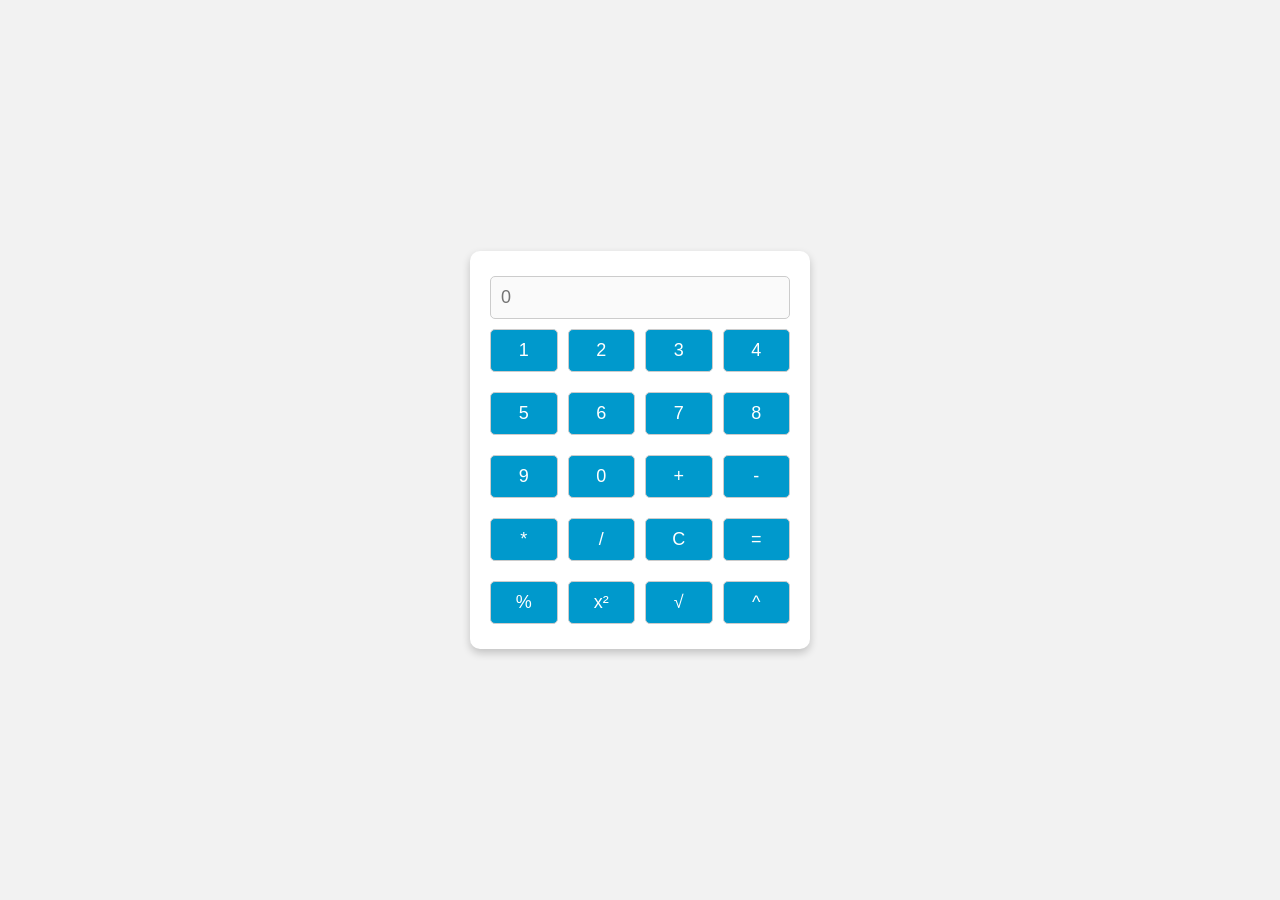
<file: ai bot/calci.html>
<html lang="en">
<head>
    <title>Simple Calculator</title>
    <style>
        body {
            font-family: Arial, sans-serif;
            display: flex;
            justify-content: center;
            align-items: center;
            height: 100vh;
            margin: 0;
            background-color: #f2f2f2;
        }
        .calculator {
            background-color: #fff;
            padding: 20px;
            border-radius: 10px;
            box-shadow: 0 4px 8px rgba(0, 0, 0, 0.2);
            width: 300px;
        }
        .calculator input, .calculator button {
            width: 100%;
            padding: 10px;
            margin: 5px 0;
            font-size: 18px;
            border: 1px solid #ccc;
            border-radius: 5px;
            box-sizing: border-box;
        }
        .calculator button {
            background-color: #0044cc;
            color: white;
            cursor: pointer;
        }
        .calculator button:hover {
            background-color: #0033a0;
        }
        .output {
            text-align: center;
            font-size: 24px;
            font-weight: bold;
            color: #333;
        }
        .operations {
            display: grid;
            grid-template-columns: repeat(4, 1fr);
            gap: 10px;
        }
        .operations button {
            background-color: #0099cc;
            color: white;
        }
        .operations button:hover {
            background-color: #007ba0;
        }
    </style>
</head>
<body>
    <div class="calculator">
        <div class="output">
            <input id="result" type="text" disabled placeholder="0">
        </div>
        <div class="operations">
            <button onclick="appendValue('1')">1</button>
            <button onclick="appendValue('2')">2</button>
            <button onclick="appendValue('3')">3</button>
            <button onclick="appendValue('4')">4</button>
            <button onclick="appendValue('5')">5</button>
            <button onclick="appendValue('6')">6</button>
            <button onclick="appendValue('7')">7</button>
            <button onclick="appendValue('8')">8</button>
            <button onclick="appendValue('9')">9</button>
            <button onclick="appendValue('0')">0</button>
            <button onclick="setOperation('+')">+</button>
            <button onclick="setOperation('-')">-</button>
            <button onclick="setOperation('*')">*</button>
            <button onclick="setOperation('/')">/</button>
            <button onclick="clearResult()">C</button>
            <button onclick="calculateResult()">=</button>
            <button onclick="setOperation('%')">%</button>
            <button onclick="calculateSquare()">x²</button>
            <button onclick="calculateSquareRoot()">√</button>
            <button onclick="setOperation('**')">^</button>
        </div>
    </div>
    <script>
        let currentValue = '', firstOperand = null, operation = '';
        function appendValue(value) 
{
            currentValue += value;
            document.getElementById('result').value = currentValue;
        }
        function setOperation(op) 
{
            if (currentValue === '') return;
            if (firstOperand === null) {
                firstOperand = parseFloat(currentValue);
            }
            operation = op;
            currentValue = '';
        }
        function clearResult() 
{
            currentValue = '';
            firstOperand = null;
            operation = '';
            document.getElementById('result').value = '0';
        }
        function calculateResult() 
{
            if (firstOperand === null || currentValue === '') return;
            let secondOperand = parseFloat(currentValue);
            let result;
            switch (operation) {
                case '+': result = firstOperand + secondOperand; break;
                case '-': result = firstOperand - secondOperand; break;
                case '*': result = firstOperand * secondOperand; break;
                case '/': result = secondOperand === 0 ? 'Error: Div by 0' : firstOperand / secondOperand; break;
                case '%': result = firstOperand % secondOperand; break;
                case '**': result = Math.pow(firstOperand, secondOperand); break;
                default: return;
            }
            document.getElementById('result').value = result;
            currentValue = result;
            firstOperand = null;
            operation = '';
        }
        function calculateSquare() 
{
            if (currentValue === '') return;
            let result = Math.pow(parseFloat(currentValue), 2);
            document.getElementById('result').value = result;
            currentValue = result;
        }
        function calculateSquareRoot() 
{
            if (currentValue === '') return;
            let result = Math.sqrt(parseFloat(currentValue));
            document.getElementById('result').value = result;
            currentValue = result;
        }
    </script>
</body>
</html>
</file>
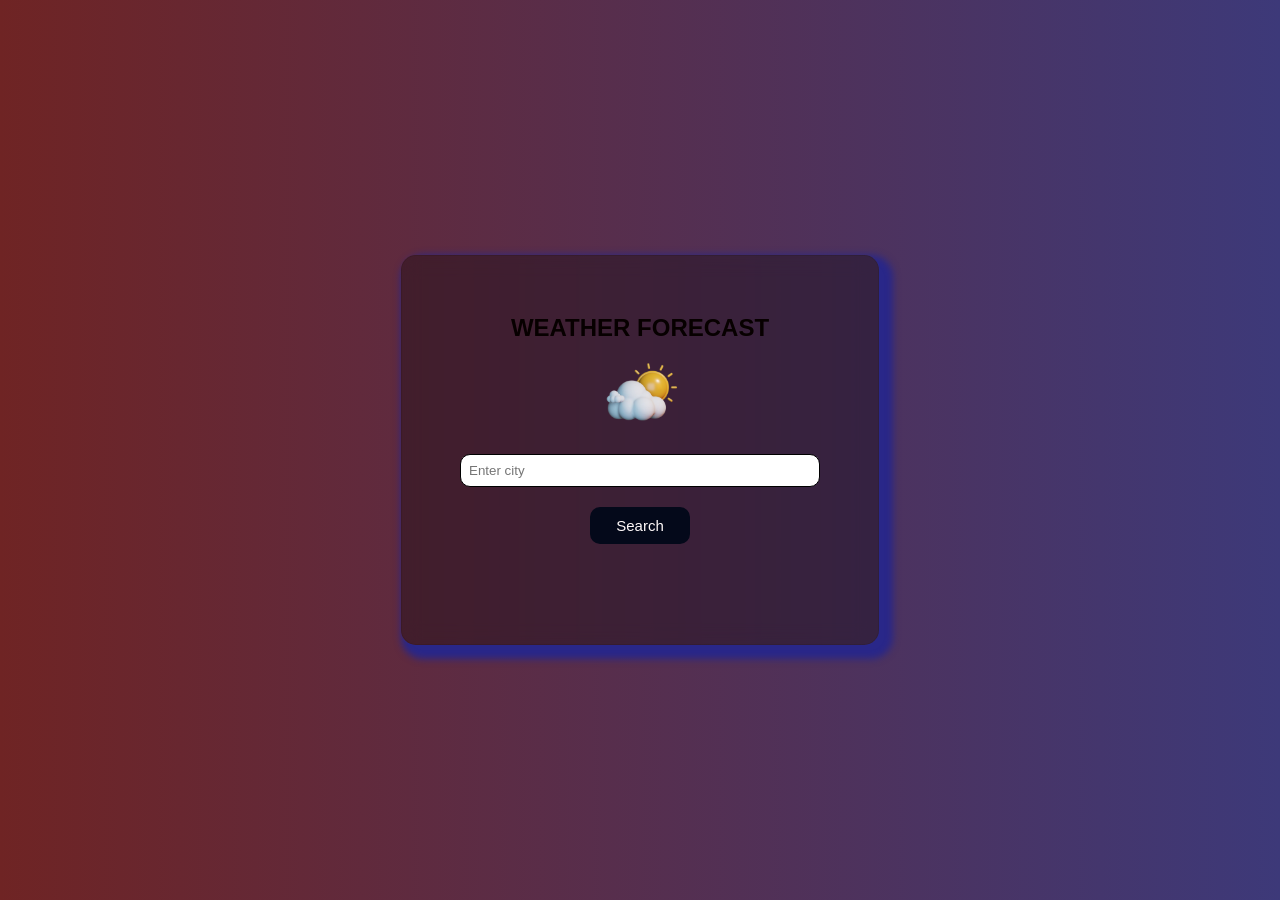
<file: ai bot/weather.html>
<!DOCTYPE html>
<html lang="en">
<head>
    <meta charset="UTF-8">
    <meta name="viewport" content="width=device-width, initial-scale=1.0">
    <title>Weather App</title>
    <link rel="stylesheet" href="weat.css">
</head>
<body>
    
    <div id="weather-container">
        
        <h2>WEATHER FORECAST</h2>
        <img src="Download_3d_weather_icon_day_for_free-removebg-preview.png" alt="">
        <input type="text" id="city" placeholder="Enter city">
        <button onclick="getWeather()">Search</button>

        <img id="weather-icon" alt="Weather Icon">
          
        <div id="temp-div"></div>

        <div id="weather-info"></div>

        <div id="hourly-forecast"></div>
    </div>
     <script src="./script.js"></script>
</body>
</html>
</file>
<file: ai bot/weat.css>
body {
  background-image: linear-gradient(to right, rgb(111, 36, 36) , rgb(61, 57, 121));
  font-family: 'Segoe UI', Tahoma, Geneva, Verdana, sans-serif;
  display: flex;
  align-items: center;
  justify-content: center;
  
  height: 100vh;
  margin: 0;
}

#weather-container {
  background: rgba(0, 0, 0, 0.3);
  max-width: 400px;
  padding: 50px;
  border-radius: 15px;
  box-shadow: 0 8px 32px rgba(0, 0, 0, 0.1);
  backdrop-filter: blur(10px);
  border: 1px solid rgba(0, 0, 0, 0.1);
  text-align: center;
  transition: .5s;
}
#weather-container{
   box-shadow: 7px 7px 7px 7px #292789;
}
#weather-container img{
  width: 80px;
}

h2, label, p {
  color: #070000;
  margin: 8px 0;
  transition: .5s;
}
h2:hover{
  color: rgb(20, 177, 205);
}

input {
  width: calc(100% - 16px);
  padding: 8px;
  box-sizing: border-box;
  border-radius: 10px;
  border: 1px solid rgb(0, 0, 0);
  margin-top: 20px;
}

button {
  background: #04091a;
  color: rgb(255, 249, 249);
  padding: 10px;
  border: none;
  border-radius: 10px;
  cursor: pointer;
  margin-top: 20px;
  width: 100px;
  font-size: 15px;
}

button:hover {
  background: #3a03ff;
}

#temp-div p {
  font-size: 60px;
  margin-top: -30px;
}

#weather-info {
  font-size: 20px;
}

#weather-icon {
  width: 200px;
  height: 200px;
  margin: 0 auto 10px; 
  margin-bottom: 0;
  display: none;
}

#hourly-forecast {
  margin-top: 50px;
  overflow-x: auto;
  white-space: nowrap;
  display: flex;
  justify-content: space-between;
}

.hourly-item {
  flex: 0 0 auto;
  width: 80px;
  display: flex;
  flex-direction: column;
  align-items: center;
  margin-right: 10px;
  color: rgb(255, 255, 255);
}

.hourly-item img {
  width: 30px;
  height: 30px;
  margin-bottom: 5px;
}

#hourly-heading {
  color: #fff;
  margin-top: 10px;
}
</file>
